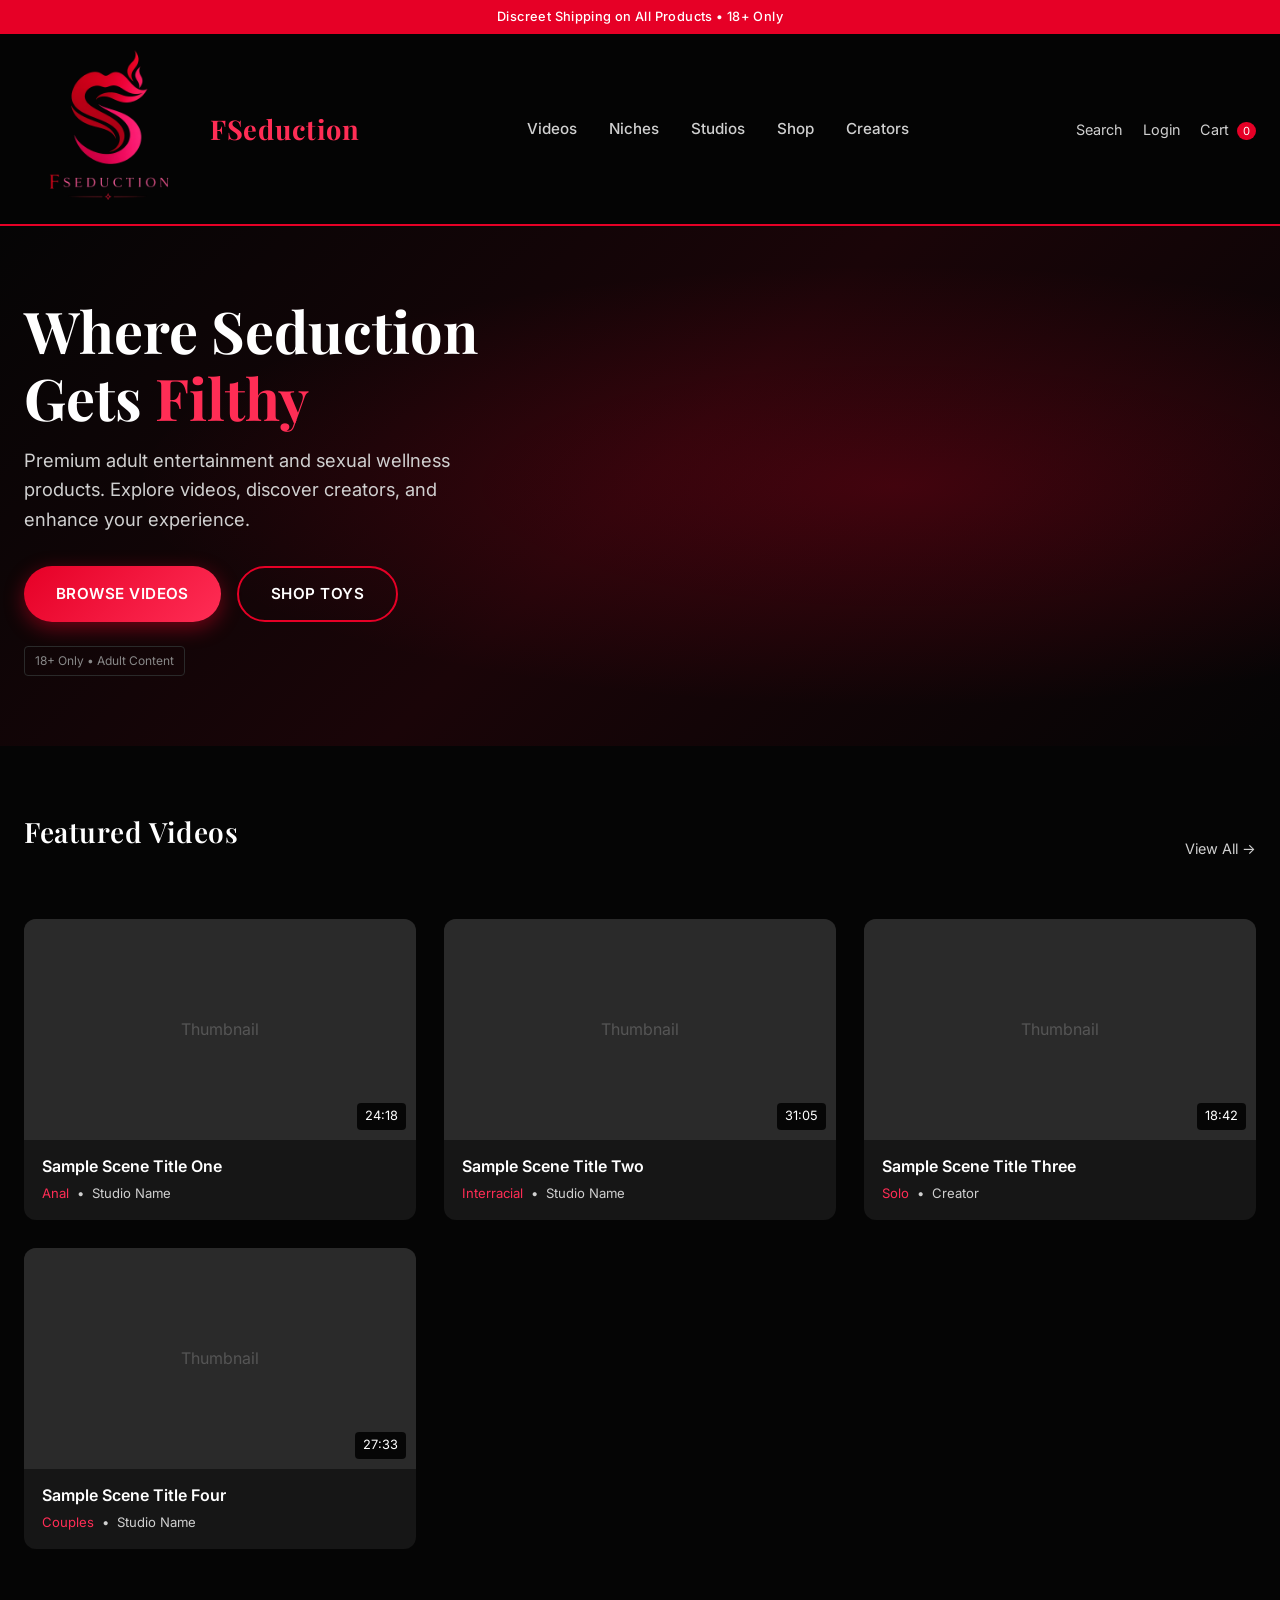
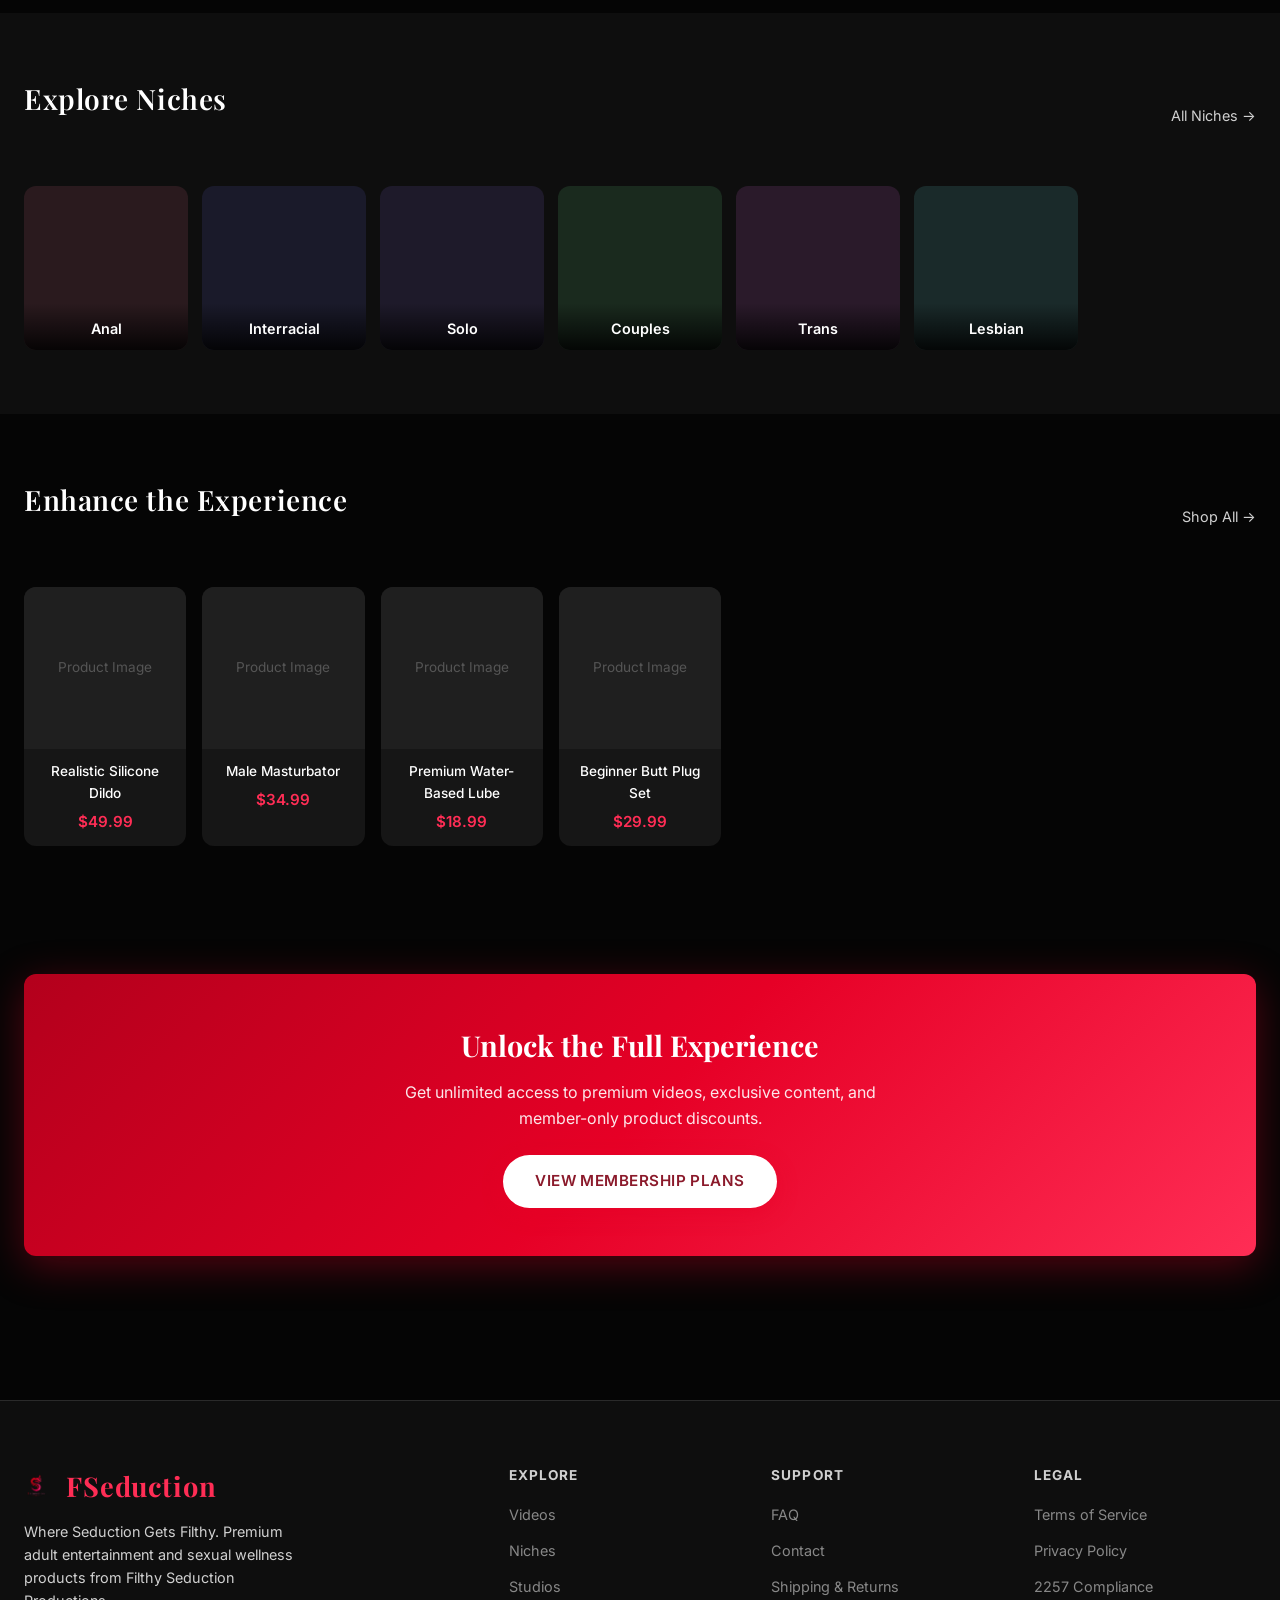
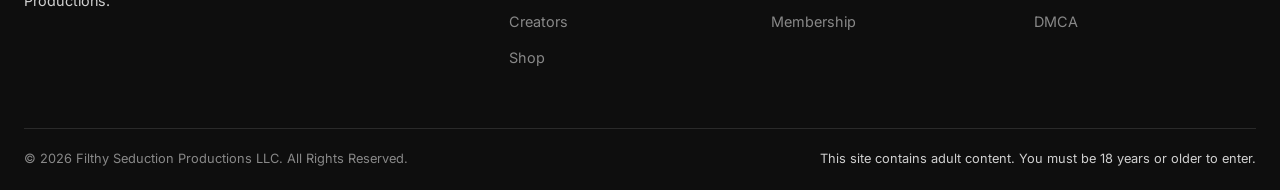
<file: index.html>
<!DOCTYPE html>
<html lang="en">
<head>
  <meta charset="UTF-8">
  <meta name="viewport" content="width=device-width, initial-scale=1.0">
  <title>FSeduction — Where Seduction Gets Filthy</title>
  <meta name="description" content="FSeduction by Filthy Seduction Productions. Premium adult videos, creator content, and sexual wellness products.">
  <meta name="robots" content="noindex, nofollow">
  
  <!-- Fonts -->
  <link rel="preconnect" href="https://fonts.googleapis.com">
  <link rel="preconnect" href="https://fonts.gstatic.com" crossorigin>
  <link href="https://fonts.googleapis.com/css2?family=Inter:wght@400;500;600;700&family=Playfair+Display:wght@600;700&display=swap" rel="stylesheet">
  
  <!-- Styles -->
  <link rel="stylesheet" href="src/styles/main.css">
</head>
<body>

  <!-- ========== HEADER ========== -->
  <header class="site-header">
    <div class="header-top">
      Discreet Shipping on All Products • 18+ Only
    </div>

    <div class="container header-main">
      <a href="index.html" class="logo">
        <img src="FSeduction.png" alt="FSeduction" class="logo-img">
        <span class="logo-text">FS<span>eduction</span></span>
      </a>

      <nav class="nav-main">
        <a href="videos.html">Videos</a>
        <a href="niches.html">Niches</a>
        <a href="studios.html">Studios</a>
        <a href="shop.html">Shop</a>
        <a href="creators.html">Creators</a>
      </nav>

      <div class="header-actions">
        <a href="search.html">Search</a>
        <a href="login.html">Login</a>
        <a href="cart.html">Cart <span class="cart-count">0</span></a>
        <button class="mobile-menu-btn" aria-label="Menu">☰</button>
      </div>
    </div>
  </header>

  <!-- ========== HERO ========== -->
  <section class="hero">
    <div class="container">
      <div class="hero-content">
        <h1>Where Seduction<br>Gets <span>Filthy</span></h1>
        <p>Premium adult entertainment and sexual wellness products. Explore videos, discover creators, and enhance your experience.</p>
        <div class="hero-ctas">
          <a href="videos.html" class="btn btn-primary">Browse Videos</a>
          <a href="shop.html" class="btn btn-secondary">Shop Toys</a>
        </div>
        <div class="age-badge">18+ Only • Adult Content</div>
      </div>
    </div>
  </section>

  <!-- ========== FEATURED VIDEOS ========== -->
  <section class="section">
    <div class="container">
      <div class="section-header">
        <h2 class="section-title">Featured Videos</h2>
        <a href="videos.html" class="view-all">View All →</a>
      </div>

      <div class="video-grid">
        <article class="video-card">
          <a href="video.html">
            <div class="video-thumb">
              <div style="width:100%;height:100%;background:#2a2a2a;display:flex;align-items:center;justify-content:center;color:#555;">Thumbnail</div>
              <span class="video-duration">24:18</span>
            </div>
            <div class="video-info">
              <h3>Sample Scene Title One</h3>
              <div class="video-meta">
                <span class="tag">Anal</span>
                <span>•</span>
                <span>Studio Name</span>
              </div>
            </div>
          </a>
        </article>

        <article class="video-card">
          <a href="video.html">
            <div class="video-thumb">
              <div style="width:100%;height:100%;background:#2a2a2a;display:flex;align-items:center;justify-content:center;color:#555;">Thumbnail</div>
              <span class="video-duration">31:05</span>
            </div>
            <div class="video-info">
              <h3>Sample Scene Title Two</h3>
              <div class="video-meta">
                <span class="tag">Interracial</span>
                <span>•</span>
                <span>Studio Name</span>
              </div>
            </div>
          </a>
        </article>

        <article class="video-card">
          <a href="video.html">
            <div class="video-thumb">
              <div style="width:100%;height:100%;background:#2a2a2a;display:flex;align-items:center;justify-content:center;color:#555;">Thumbnail</div>
              <span class="video-duration">18:42</span>
            </div>
            <div class="video-info">
              <h3>Sample Scene Title Three</h3>
              <div class="video-meta">
                <span class="tag">Solo</span>
                <span>•</span>
                <span>Creator</span>
              </div>
            </div>
          </a>
        </article>

        <article class="video-card">
          <a href="video.html">
            <div class="video-thumb">
              <div style="width:100%;height:100%;background:#2a2a2a;display:flex;align-items:center;justify-content:center;color:#555;">Thumbnail</div>
              <span class="video-duration">27:33</span>
            </div>
            <div class="video-info">
              <h3>Sample Scene Title Four</h3>
              <div class="video-meta">
                <span class="tag">Couples</span>
                <span>•</span>
                <span>Studio Name</span>
              </div>
            </div>
          </a>
        </article>
      </div>
    </div>
  </section>

  <!-- ========== NICHES ========== -->
  <section class="section" style="background: var(--color-bg-elevated);">
    <div class="container">
      <div class="section-header">
        <h2 class="section-title">Explore Niches</h2>
        <a href="niches.html" class="view-all">All Niches →</a>
      </div>

      <div class="niche-grid">
        <a href="niche.html" class="niche-card">
          <div style="width:100%;height:100%;background:#2a1a1e;"></div>
          <span>Anal</span>
        </a>
        <a href="niche.html" class="niche-card">
          <div style="width:100%;height:100%;background:#1a1a2a;"></div>
          <span>Interracial</span>
        </a>
        <a href="niche.html" class="niche-card">
          <div style="width:100%;height:100%;background:#1e1a2a;"></div>
          <span>Solo</span>
        </a>
        <a href="niche.html" class="niche-card">
          <div style="width:100%;height:100%;background:#1a2a1e;"></div>
          <span>Couples</span>
        </a>
        <a href="niche.html" class="niche-card">
          <div style="width:100%;height:100%;background:#2a1a2a;"></div>
          <span>Trans</span>
        </a>
        <a href="niche.html" class="niche-card">
          <div style="width:100%;height:100%;background:#1a2a2a;"></div>
          <span>Lesbian</span>
        </a>
      </div>
    </div>
  </section>

  <!-- ========== PRODUCT CROSS-SELL ========== -->
  <section class="section">
    <div class="container">
      <div class="section-header">
        <h2 class="section-title">Enhance the Experience</h2>
        <a href="shop.html" class="view-all">Shop All →</a>
      </div>

      <div class="product-grid">
        <article class="product-card">
          <a href="product.html">
            <div class="product-image">
              <div style="color:#555;font-size:0.85rem;">Product Image</div>
            </div>
            <div class="product-info">
              <h3>Realistic Silicone Dildo</h3>
              <div class="product-price">$49.99</div>
            </div>
          </a>
        </article>

        <article class="product-card">
          <a href="product.html">
            <div class="product-image">
              <div style="color:#555;font-size:0.85rem;">Product Image</div>
            </div>
            <div class="product-info">
              <h3>Male Masturbator</h3>
              <div class="product-price">$34.99</div>
            </div>
          </a>
        </article>

        <article class="product-card">
          <a href="product.html">
            <div class="product-image">
              <div style="color:#555;font-size:0.85rem;">Product Image</div>
            </div>
            <div class="product-info">
              <h3>Premium Water-Based Lube</h3>
              <div class="product-price">$18.99</div>
            </div>
          </a>
        </article>

        <article class="product-card">
          <a href="product.html">
            <div class="product-image">
              <div style="color:#555;font-size:0.85rem;">Product Image</div>
            </div>
            <div class="product-info">
              <h3>Beginner Butt Plug Set</h3>
              <div class="product-price">$29.99</div>
            </div>
          </a>
        </article>
      </div>
    </div>
  </section>

  <!-- ========== MEMBERSHIP BANNER ========== -->
  <section class="section">
    <div class="container">
      <div class="membership-banner">
        <h2>Unlock the Full Experience</h2>
        <p>Get unlimited access to premium videos, exclusive content, and member-only product discounts.</p>
        <a href="membership.html" class="btn btn-primary" style="background:#fff;color:#8b1a2b;">View Membership Plans</a>
      </div>
    </div>
  </section>

  <!-- ========== FOOTER ========== -->
  <footer class="site-footer">
    <div class="container">
      <div class="footer-grid">
        <div class="footer-brand">
          <a href="index.html" class="logo">
            <img src="FSeduction.png" alt="FSeduction" class="logo-img" style="height:36px;">
            <span class="logo-text">FS<span>eduction</span></span>
          </a>
          <p>Where Seduction Gets Filthy. Premium adult entertainment and sexual wellness products from Filthy Seduction Productions.</p>
        </div>

        <div class="footer-col">
          <h4>Explore</h4>
          <ul>
            <li><a href="videos.html">Videos</a></li>
            <li><a href="niches.html">Niches</a></li>
            <li><a href="studios.html">Studios</a></li>
            <li><a href="creators.html">Creators</a></li>
            <li><a href="shop.html">Shop</a></li>
          </ul>
        </div>

        <div class="footer-col">
          <h4>Support</h4>
          <ul>
            <li><a href="faq.html">FAQ</a></li>
            <li><a href="contact.html">Contact</a></li>
            <li><a href="shipping.html">Shipping & Returns</a></li>
            <li><a href="membership.html">Membership</a></li>
          </ul>
        </div>

        <div class="footer-col">
          <h4>Legal</h4>
          <ul>
            <li><a href="terms.html">Terms of Service</a></li>
            <li><a href="privacy.html">Privacy Policy</a></li>
            <li><a href="2257.html">2257 Compliance</a></li>
            <li><a href="dmca.html">DMCA</a></li>
          </ul>
        </div>
      </div>

      <div class="footer-bottom">
        <div>© 2026 Filthy Seduction Productions LLC. All Rights Reserved.</div>
        <div class="age-notice">This site contains adult content. You must be 18 years or older to enter.</div>
      </div>
    </div>
  </footer>

</body>
</html>
</file>
<file: src/styles/main.css>
/* ============================================
   FSeduction.com - Main Stylesheet
   Filthy Seduction Productions
   Dark • Passionate • Lustful • Vibrant
   ============================================ */

:root {
  --color-bg: #050505;
  --color-bg-elevated: #0e0e0e;
  --color-bg-card: #161616;

  --color-burgundy: #e60026;
  --color-burgundy-light: #ff1a3c;
  --color-burgundy-dark: #b3001c;

  --color-accent: #ff2d55;

  --color-text: #ffffff;
  --color-text-muted: #d0d0d0;
  --color-text-dim: #888888;

  --color-border: #2a2a2a;

  --font-main: 'Inter', system-ui, -apple-system, sans-serif;
  --font-display: 'Playfair Display', Georgia, serif;
  --radius: 8px;
  --radius-lg: 12px;
  --shadow: 0 4px 30px rgba(230, 0, 38, 0.25);
  --transition: 0.25s ease;
}

*, *::before, *::after {
  box-sizing: border-box;
  margin: 0;
  padding: 0;
}

html {
  scroll-behavior: smooth;
}

body {
  font-family: var(--font-main);
  background-color: var(--color-bg);
  color: var(--color-text);
  line-height: 1.6;
  min-height: 100vh;
  -webkit-font-smoothing: antialiased;
}

a {
  color: inherit;
  text-decoration: none;
  transition: color var(--transition);
}

a:hover {
  color: var(--color-accent);
}

img {
  max-width: 100%;
  display: block;
}

ul, ol {
  list-style: none;
}

button {
  font-family: inherit;
  cursor: pointer;
  border: none;
  background: none;
}

/* ========== UTILITY ========== */
.container {
  width: 100%;
  max-width: 1280px;
  margin: 0 auto;
  padding: 0 24px;
}

/* ========== SEXY BUTTONS ========== */
.btn {
  display: inline-flex;
  align-items: center;
  justify-content: center;
  gap: 8px;
  padding: 14px 32px;
  font-size: 0.95rem;
  font-weight: 600;
  border-radius: 50px;
  transition: all 0.3s ease;
  letter-spacing: 0.03em;
  text-transform: uppercase;
}

.btn-primary {
  background: linear-gradient(135deg, #e60026, #ff2d55);
  color: white;
  box-shadow: 0 6px 20px rgba(230, 0, 38, 0.45);
  border: none;
}

.btn-primary:hover {
  background: linear-gradient(135deg, #ff1a3c, #ff4d6d);
  color: white;
  box-shadow: 0 8px 28px rgba(255, 45, 85, 0.55);
  transform: translateY(-2px);
}

.btn-secondary {
  background: transparent;
  color: var(--color-text);
  border: 2px solid var(--color-burgundy);
}

.btn-secondary:hover {
  background: rgba(230, 0, 38, 0.15);
  border-color: var(--color-accent);
  color: var(--color-accent);
  box-shadow: 0 0 18px rgba(255, 45, 85, 0.25);
}

.section {
  padding: 64px 0;
}

.section-title {
  font-family: var(--font-display);
  font-size: 1.75rem;
  font-weight: 600;
  margin-bottom: 32px;
  letter-spacing: 0.02em;
}

.section-header {
  display: flex;
  justify-content: space-between;
  align-items: center;
  margin-bottom: 32px;
}

.section-header .view-all {
  font-size: 0.9rem;
  color: var(--color-text-muted);
}

.section-header .view-all:hover {
  color: var(--color-accent);
}

/* ========== HEADER ========== */
.site-header {
  position: sticky;
  top: 0;
  z-index: 1000;
  background: rgba(5, 5, 5, 0.95);
  backdrop-filter: blur(12px);
  border-bottom: 2px solid var(--color-burgundy);
}

.header-top {
  background: var(--color-burgundy);
  font-size: 0.8rem;
  text-align: center;
  padding: 7px 16px;
  color: #fff;
  font-weight: 500;
  letter-spacing: 0.03em;
}

.header-main {
  display: flex;
  align-items: center;
  justify-content: space-between;
  height: 190px;
  gap: 24px;
}

/* ===== LOGO ===== */
.logo {
  display: flex;
  align-items: center;
  gap: 18px;
  text-decoration: none;
  color: #fff;
  font-family: var(--font-display);
  font-size: 1.7rem;
  font-weight: 700;
  letter-spacing: 0.03em;
  flex-shrink: 0;
}

.logo-img {
  height: 250px;
  width: auto;
  max-height: 250px;
  display: block;
  object-fit: contain;
}

.logo-text span,
.logo span {
  color: var(--color-accent);
}

.nav-main {
  display: flex;
  gap: 32px;
}

.nav-main a {
  font-size: 0.95rem;
  font-weight: 500;
  color: var(--color-text-muted);
  position: relative;
}

.nav-main a:hover,
.nav-main a.active {
  color: var(--color-text);
}

.nav-main a.active::after {
  content: '';
  position: absolute;
  bottom: -4px;
  left: 0;
  width: 100%;
  height: 2px;
  background: var(--color-accent);
}

.header-actions {
  display: flex;
  align-items: center;
  gap: 20px;
}

.header-actions a,
.header-actions button {
  color: var(--color-text-muted);
  font-size: 0.9rem;
}

.header-actions a:hover {
  color: var(--color-text);
}

.cart-count {
  background: var(--color-burgundy);
  color: white;
  font-size: 0.7rem;
  padding: 2px 6px;
  border-radius: 99px;
  margin-left: 4px;
}

.mobile-menu-btn {
  display: none;
  font-size: 1.4rem;
  color: var(--color-text);
}

/* ========== HERO ========== */
.hero {
  position: relative;
  min-height: 520px;
  display: flex;
  align-items: center;
  background: linear-gradient(135deg, #050505 0%, #1a0508 50%, #050505 100%);
  overflow: hidden;
}

.hero::before {
  content: '';
  position: absolute;
  inset: 0;
  background: radial-gradient(ellipse at 70% 50%, rgba(230, 0, 38, 0.22) 0%, transparent 60%);
  pointer-events: none;
}

.hero-content {
  position: relative;
  z-index: 2;
  max-width: 640px;
}

.hero h1 {
  font-family: var(--font-display);
  font-size: clamp(2.4rem, 5vw, 3.6rem);
  font-weight: 700;
  line-height: 1.15;
  margin-bottom: 16px;
}

.hero h1 span {
  color: var(--color-accent);
}

.hero p {
  font-size: 1.15rem;
  color: var(--color-text-muted);
  margin-bottom: 32px;
  max-width: 480px;
}

.hero-ctas {
  display: flex;
  gap: 16px;
  flex-wrap: wrap;
}

.age-badge {
  display: inline-block;
  margin-top: 24px;
  font-size: 0.75rem;
  color: var(--color-text-dim);
  border: 1px solid var(--color-border);
  padding: 4px 10px;
  border-radius: 4px;
}

/* ========== VIDEO CARDS ========== */
.video-grid {
  display: grid;
  grid-template-columns: repeat(auto-fill, minmax(280px, 1fr));
  gap: 28px;
}

.video-card {
  background: var(--color-bg-card);
  border-radius: var(--radius-lg);
  overflow: hidden;
  transition: transform var(--transition), box-shadow var(--transition);
}

.video-card:hover {
  transform: translateY(-6px);
  box-shadow: var(--shadow);
}

.video-thumb {
  position: relative;
  aspect-ratio: 16 / 9;
  background: #222;
  overflow: hidden;
}

.video-thumb img {
  width: 100%;
  height: 100%;
  object-fit: cover;
  transition: transform 0.4s ease;
}

.video-card:hover .video-thumb img {
  transform: scale(1.05);
}

.video-duration {
  position: absolute;
  bottom: 10px;
  right: 10px;
  background: rgba(0,0,0,0.85);
  font-size: 0.8rem;
  padding: 3px 8px;
  border-radius: 4px;
}

.video-info {
  padding: 16px 18px;
}

.video-info h3 {
  font-size: 1rem;
  font-weight: 600;
  margin-bottom: 6px;
  line-height: 1.35;
  display: -webkit-box;
  -webkit-line-clamp: 2;
  -webkit-box-orient: vertical;
  overflow: hidden;
}

.video-meta {
  font-size: 0.82rem;
  color: var(--color-text-muted);
  display: flex;
  gap: 8px;
  flex-wrap: wrap;
}

.video-meta .tag {
  color: var(--color-accent);
}

/* ========== NICHES ========== */
.niche-grid {
  display: grid;
  grid-template-columns: repeat(auto-fill, minmax(150px, 1fr));
  gap: 14px;
}

.niche-card {
  position: relative;
  aspect-ratio: 1;
  border-radius: var(--radius-lg);
  overflow: hidden;
  background: var(--color-bg-card);
}

.niche-card img {
  width: 100%;
  height: 100%;
  object-fit: cover;
  opacity: 0.7;
  transition: opacity var(--transition), transform 0.4s ease;
}

.niche-card:hover img {
  opacity: 0.9;
  transform: scale(1.08);
}

.niche-card span {
  position: absolute;
  bottom: 0;
  left: 0;
  right: 0;
  padding: 14px 10px 10px;
  background: linear-gradient(transparent, rgba(0,0,0,0.85));
  font-weight: 600;
  font-size: 0.9rem;
  text-align: center;
}

/* ========== PRODUCT STRIP ========== */
.product-grid {
  display: grid;
  grid-template-columns: repeat(auto-fill, minmax(160px, 1fr));
  gap: 16px;
}

.product-card {
  background: var(--color-bg-card);
  border-radius: var(--radius-lg);
  overflow: hidden;
  text-align: center;
  transition: transform var(--transition);
}

.product-card:hover {
  transform: translateY(-4px);
}

.product-image {
  aspect-ratio: 1;
  background: #1f1f1f;
  display: flex;
  align-items: center;
  justify-content: center;
  padding: 14px;
}

.product-image img {
  max-height: 120px;
  object-fit: contain;
}

.product-info {
  padding: 12px;
}

.product-info h3 {
  font-size: 0.85rem;
  font-weight: 500;
  margin-bottom: 5px;
}

.product-price {
  color: var(--color-accent);
  font-weight: 600;
  font-size: 0.95rem;
}

/* ========== MEMBERSHIP BANNER ========== */
.membership-banner {
  background: linear-gradient(135deg, #b3001c, #e60026, #ff2d55);
  border-radius: var(--radius-lg);
  padding: 48px 40px;
  text-align: center;
  box-shadow: 0 10px 40px rgba(230, 0, 38, 0.35);
}

.membership-banner h2 {
  font-family: var(--font-display);
  font-size: 1.8rem;
  margin-bottom: 12px;
}

.membership-banner p {
  color: rgba(255,255,255,0.9);
  margin-bottom: 24px;
  max-width: 520px;
  margin-left: auto;
  margin-right: auto;
}

/* ========== FOOTER ========== */
.site-footer {
  background: var(--color-bg-elevated);
  border-top: 1px solid var(--color-border);
  padding: 64px 0 0;
  margin-top: 80px;
}

.footer-grid {
  display: grid;
  grid-template-columns: 2fr 1fr 1fr 1fr;
  gap: 40px;
  margin-bottom: 48px;
}

.footer-brand .logo {
  margin-bottom: 12px;
}

.footer-brand p {
  color: var(--color-text-muted);
  font-size: 0.9rem;
  max-width: 280px;
}

.footer-col h4 {
  font-size: 0.85rem;
  text-transform: uppercase;
  letter-spacing: 0.08em;
  color: var(--color-text-muted);
  margin-bottom: 16px;
}

.footer-col ul li {
  margin-bottom: 10px;
}

.footer-col a {
  color: var(--color-text-dim);
  font-size: 0.9rem;
}

.footer-col a:hover {
  color: var(--color-accent);
}

.footer-bottom {
  border-top: 1px solid var(--color-border);
  padding: 20px 0;
  display: flex;
  justify-content: space-between;
  align-items: center;
  flex-wrap: wrap;
  gap: 12px;
  font-size: 0.8rem;
  color: var(--color-text-dim);
}

.footer-bottom .age-notice {
  color: var(--color-text-muted);
}

/* ========== RESPONSIVE ========== */
@media (min-width: 1200px) {
  .video-grid {
    grid-template-columns: repeat(auto-fill, minmax(300px, 1fr));
  }
}

@media (max-width: 900px) {
  .nav-main {
    display: none;
  }
  .mobile-menu-btn {
    display: block;
  }
  .footer-grid {
    grid-template-columns: 1fr 1fr;
  }
}

@media (max-width: 600px) {
  .hero {
    min-height: 420px;
  }
  .footer-grid {
    grid-template-columns: 1fr;
  }
  .header-main {
    height: 110px;
  }
  .logo-img {
    height: 80px;
    max-height: 80px;
  }
  .logo-text {
    display: none;
  }
  .video-grid {
    grid-template-columns: 1fr;
    gap: 18px;
  }
  .video-info h3 {
    font-size: 0.95rem;
  }
}
</file>
